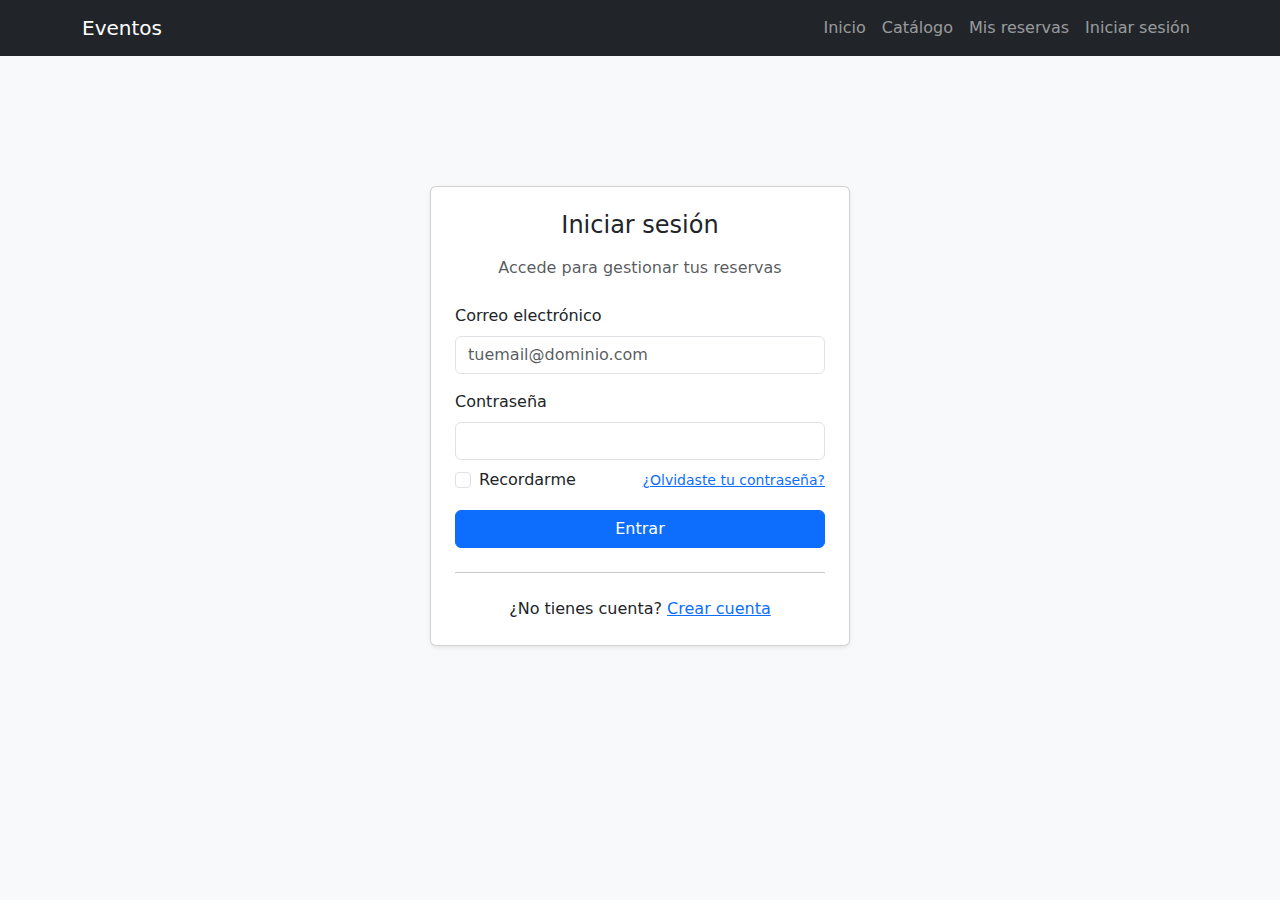
<file: frontend/login.html>
<!DOCTYPE html>
<html lang="es">
<head>
  <meta charset="UTF-8" />
  <meta name="viewport" content="width=device-width, initial-scale=1" />
  <title>Iniciar sesión — Reservas de Eventos</title>
  <link rel="stylesheet" href="https://cdn.jsdelivr.net/npm/bootstrap@5.3.0/dist/css/bootstrap.min.css" />
  <link rel="stylesheet" href="./css/styles.css" />
</head>
<body class="bg-light">
  <nav class="navbar navbar-expand-lg navbar-dark bg-dark">
    <div class="container">
      <a class="navbar-brand" href="./index.html">Eventos</a>
      <div class="collapse navbar-collapse">
        <ul class="navbar-nav ms-auto">
          <li class="nav-item"><a class="nav-link" href="./index.html">Inicio</a></li>
          <li class="nav-item"><a class="nav-link" href="./index.html#catalogo">Catálogo</a></li>
          <li class="nav-item"><a class="nav-link" href="#">Mis reservas</a></li>
          <li class="nav-item"><a class="nav-link" href="./login.html">Iniciar sesión</a></li>
        </ul>
      </div>
    </div>
  </nav>

  <main class="container d-flex align-items-center justify-content-center" style="min-height: 80vh;">
    <div class="card shadow-sm" style="max-width: 420px; width: 100%;">
      <div class="card-body p-4">
        <h1 class="h4 text-center mb-3">Iniciar sesión</h1>
        <p class="text-muted text-center mb-4">Accede para gestionar tus reservas</p>

        <form id="loginForm" method="POST" action="/login" novalidate>
          <div class="mb-3">
            <label for="email" class="form-label">Correo electrónico</label>
            <input
              type="email"
              class="form-control"
              id="email"
              name="email"
              placeholder="tuemail@dominio.com"
              required
            />
            <div class="invalid-feedback">Introduce un correo válido.</div>
          </div>

          <div class="mb-2">
            <label for="password" class="form-label">Contraseña</label>
            <input
              type="password"
              class="form-control"
              id="password"
              name="password"
              minlength="6"
              required
            />
            <div class="invalid-feedback">La contraseña debe tener al menos 6 caracteres.</div>
          </div>

          <div class="d-flex justify-content-between align-items-center mb-3">
            <div class="form-check">
              <input class="form-check-input" type="checkbox" id="remember" name="remember" />
              <label class="form-check-label" for="remember">Recordarme</label>
            </div>
            <a href="#" class="small">¿Olvidaste tu contraseña?</a>
          </div>

          <button type="submit" class="btn btn-primary w-100">Entrar</button>
        </form>

        <hr class="my-4" />

        <p class="text-center mb-0">
          ¿No tienes cuenta?
          <a href="./registro.html">Crear cuenta</a>
        </p>
      </div>
    </div>
  </main>

  <script src="./js/login.js"></script>
</body>
</html>
</file>
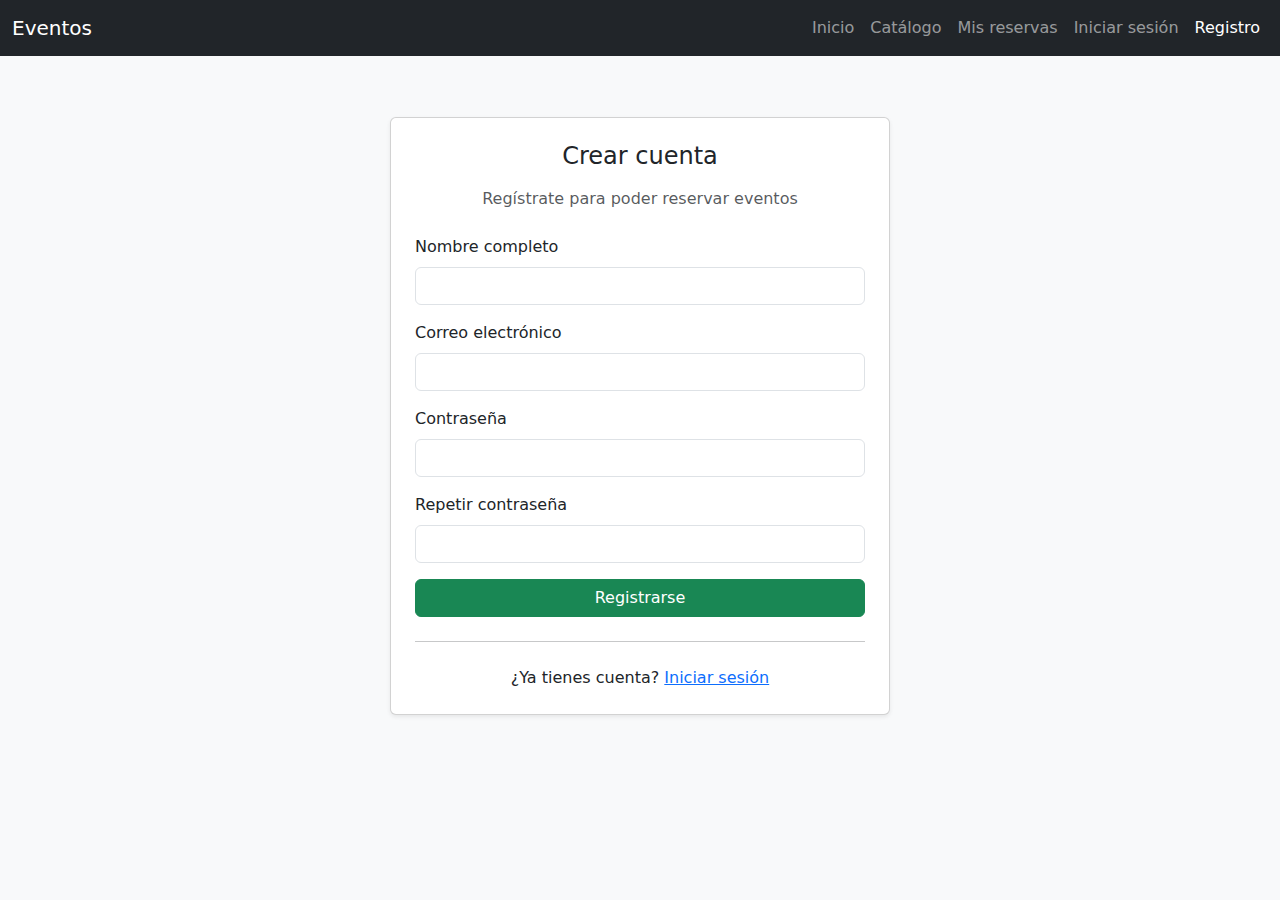
<file: frontend/registro.html>
<!DOCTYPE html>
<html lang="es">
<head>
  <meta charset="UTF-8" />
  <meta name="viewport" content="width=device-width, initial-scale=1" />
  <title>Registro — Reservas de Eventos</title>
  <link rel="stylesheet" href="https://cdn.jsdelivr.net/npm/bootstrap@5.3.0/dist/css/bootstrap.min.css" />
  <link rel="stylesheet" href="./css/styles.css" />
</head>
<body class="bg-light">
  <nav class="navbar navbar-expand-lg navbar-dark bg-dark">
    <div class="container-fluid">
      <a class="navbar-brand" href="./index.html">Eventos</a>
      <button class="navbar-toggler" type="button" data-bs-toggle="collapse" data-bs-target="#navbarNav">
        <span class="navbar-toggler-icon"></span>
      </button>
      <div class="collapse navbar-collapse" id="navbarNav">
        <ul class="navbar-nav ms-auto">
          <li class="nav-item"><a class="nav-link" href="./index.html">Inicio</a></li>
          <li class="nav-item"><a class="nav-link" href="./index.html#catalogo">Catálogo</a></li>
          <li class="nav-item"><a class="nav-link" href="#">Mis reservas</a></li>
          <li class="nav-item"><a class="nav-link" href="./login.html">Iniciar sesión</a></li>
          <li class="nav-item"><a class="nav-link active" href="./registro.html">Registro</a></li>
        </ul>
      </div>
    </div>
  </nav>

  <main class="container d-flex align-items-center justify-content-center" style="min-height: 80vh;">
    <div class="card shadow-sm" style="max-width: 500px; width: 100%;">
      <div class="card-body p-4">
        <h1 class="h4 text-center mb-3">Crear cuenta</h1>
        <p class="text-muted text-center mb-4">Regístrate para poder reservar eventos</p>

        <form id="registerForm" method="POST" action="/registro" novalidate>
          <div class="mb-3">
            <label for="nombre" class="form-label">Nombre completo</label>
            <input type="text" class="form-control" id="nombre" name="nombre" required />
            <div class="invalid-feedback">Introduce tu nombre completo.</div>
          </div>

          <div class="mb-3">
            <label for="email" class="form-label">Correo electrónico</label>
            <input type="email" class="form-control" id="email" name="email" required />
            <div class="invalid-feedback">Introduce un correo válido.</div>
          </div>

          <div class="mb-3">
            <label for="password" class="form-label">Contraseña</label>
            <input type="password" class="form-control" id="password" name="password" minlength="8" required />
            <div class="invalid-feedback">La contraseña debe tener al menos 8 caracteres.</div>
          </div>

          <div class="mb-3">
            <label for="password2" class="form-label">Repetir contraseña</label>
            <input type="password" class="form-control" id="password2" name="password2" required />
            <div class="invalid-feedback">Las contraseñas deben coincidir.</div>
          </div>

          <button type="submit" class="btn btn-success w-100">Registrarse</button>
        </form>

        <hr class="my-4" />

        <p class="text-center mb-0">
          ¿Ya tienes cuenta?
          <a href="./login.html">Iniciar sesión</a>
        </p>
      </div>
    </div>
  </main>

  <script src="./js/registro.js"></script>
  <script src="https://cdn.jsdelivr.net/npm/bootstrap@5.3.0/dist/js/bootstrap.bundle.min.js"></script>
</body>
</html>
</file>
<file: frontend/css/styles.css>
/* frontend/css/styles.css */
:root { scroll-behavior: smooth; }
</file>
